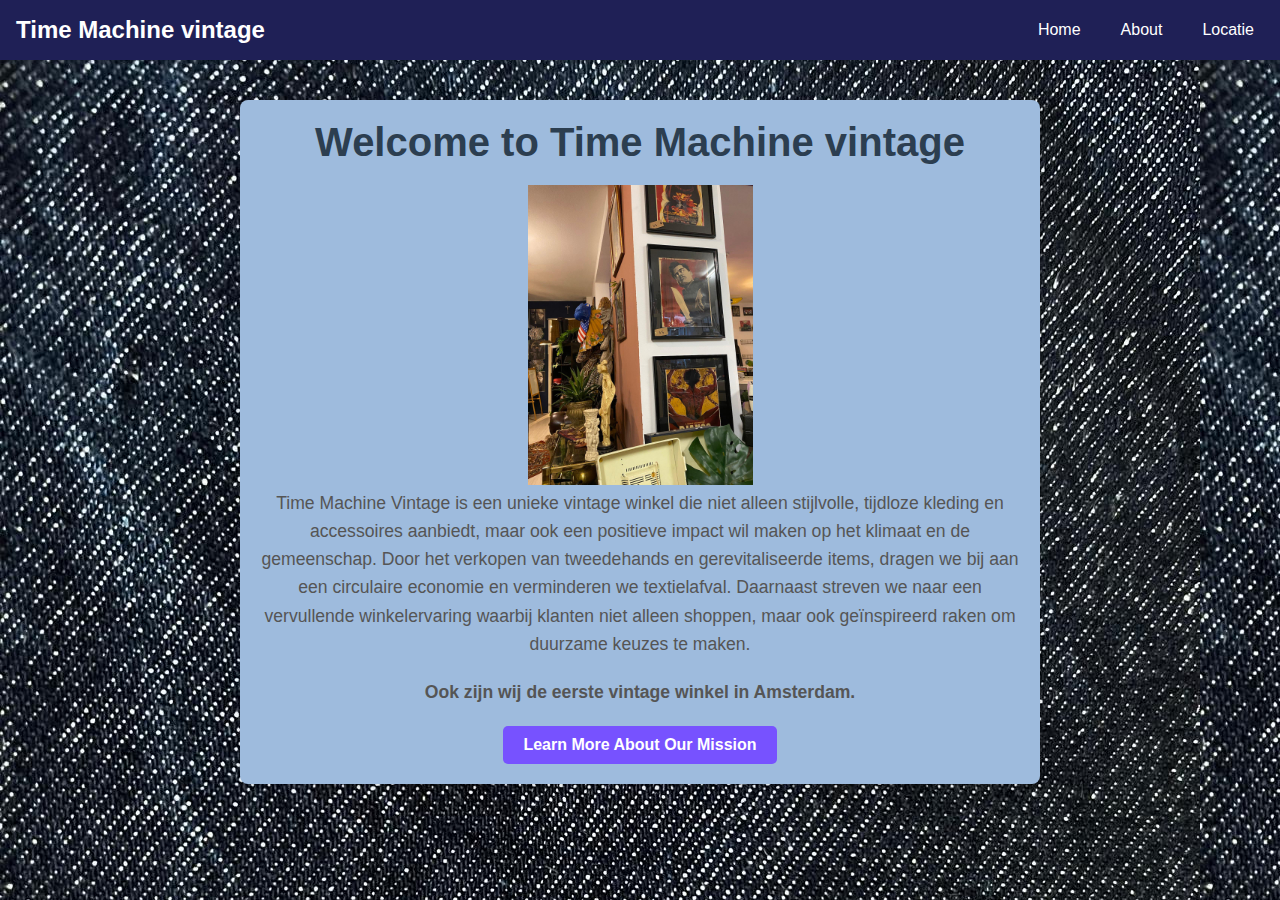
<file: index.html>
<!DOCTYPE html>
<html lang="en">
<head>
    <meta charset="UTF-8">
    <meta name="viewport" content="width=device-width, initial-scale=1.0">
    <title>Time Machine vintage || Home</title>
    <link rel="stylesheet" href="style.css">

</head>
<body>
    <nav class="navbar">
            <div class="logo">Time Machine vintage</div>
        <ul class="nav-links">
            <li><a href="index.html">Home</a></li>
            <li><a href="about.html">About</a></li>
            <li><a href="locatie.html">Locatie</a></li>
    </ul>
    </nav>
    <div class="intro-container">
        <h1>Welcome to Time Machine vintage</h1>
    <img src="fotos/vintage winkel 2.jpg" alt="picture of time machine vintage" class="intro-image">
        <p>
            Time Machine Vintage is een unieke vintage winkel die niet alleen stijlvolle, tijdloze kleding en accessoires aanbiedt,
            maar ook een positieve impact wil maken op het klimaat en de gemeenschap. Door het verkopen van tweedehands en
            gerevitaliseerde items, dragen we bij aan een circulaire economie en verminderen we textielafval. Daarnaast streven we
            naar een vervullende winkelervaring waarbij klanten niet alleen shoppen, maar ook geïnspireerd raken om duurzame keuzes
            te maken.
        </p>           
            <p><strong>Ook zijn wij de eerste vintage winkel in Amsterdam.</strong></p>


        <a href="about.html" class="button">Learn More About Our Mission</a>
    </div>
</body>
</html>
</file>
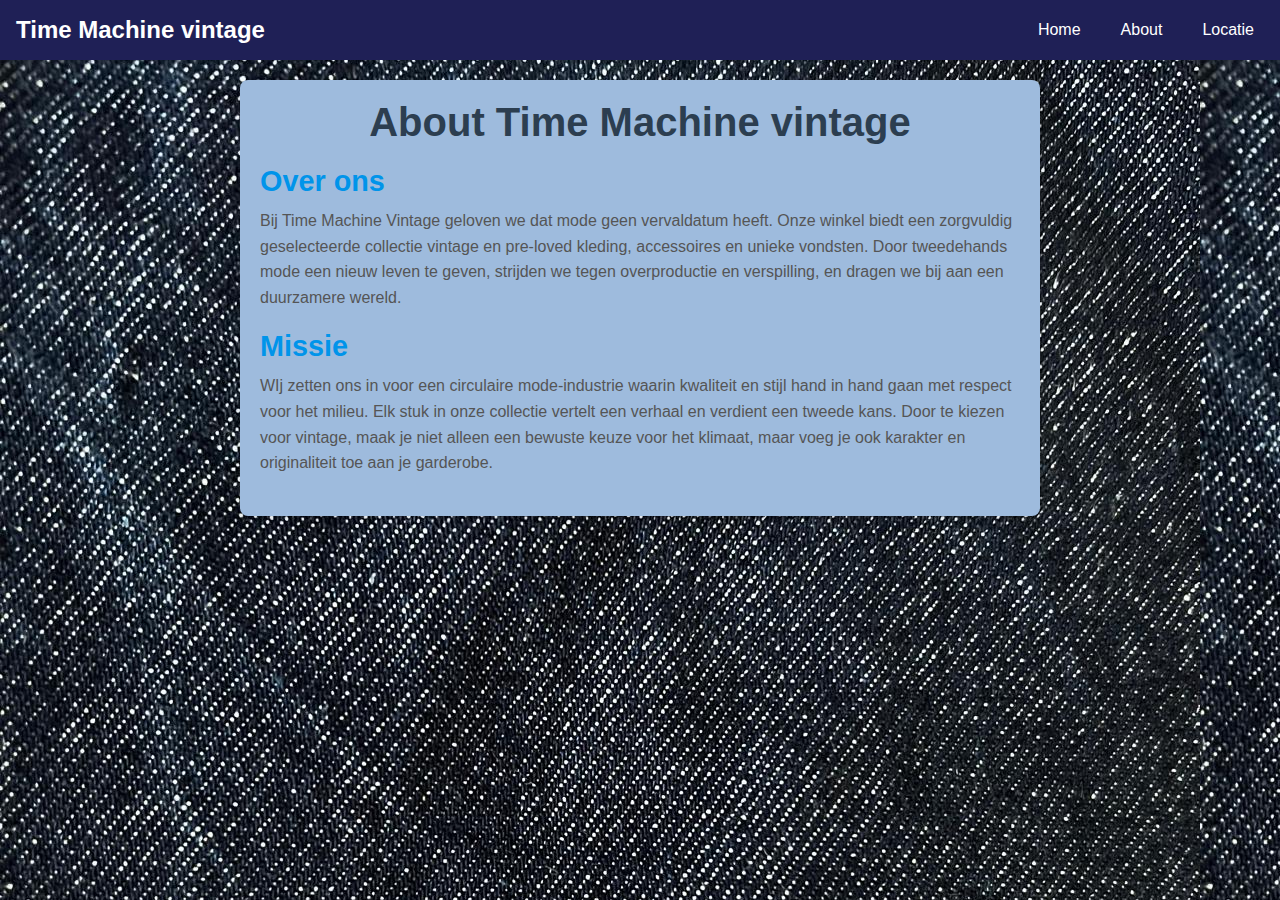
<file: about.html>
<!DOCTYPE html>
<html lang="en">

<head>
    <meta charset="UTF-8">
    <meta name="viewport" content="width=device-width, initial-scale=1.0">
    <title>Time Machine vintage || about</title>
    <link rel="stylesheet" href="about.css">

</head>

<body>
    <nav class="navbar">
        <div class="logo">Time Machine vintage</div>
        <ul class="nav-links">
            <li><a href="index.html">Home</a></li>
            <li><a href="about.html">About</a></li>
            <li><a href="locatie.html">Locatie</a></li>
        </ul>
    </nav>
<div class="about-container">
    <h1>About Time Machine vintage</h1>

    <section class="about-mission">
        <h2>Over ons</h2>
        <p>
            Bij Time Machine Vintage geloven we dat mode geen vervaldatum heeft. Onze winkel biedt een zorgvuldig geselecteerde
            collectie vintage en pre-loved kleding, accessoires en unieke vondsten. Door tweedehands mode een nieuw leven te geven,
            strijden we tegen overproductie en verspilling, en dragen we bij aan een duurzamere wereld.
        </p>
    </section>

    <section class="about-story">
        <h2>Missie</h2>
        <p>
            WIj zetten ons in voor een circulaire mode-industrie waarin kwaliteit en stijl hand in hand gaan met respect voor het
            milieu. Elk stuk in onze collectie vertelt een verhaal en verdient een tweede kans. Door te kiezen voor vintage, maak je
            niet alleen een bewuste keuze voor het klimaat, maar voeg je ook karakter en originaliteit toe aan je garderobe.
        </p>
    </section>

</div>
    
    </body>
    
    </html>
</file>
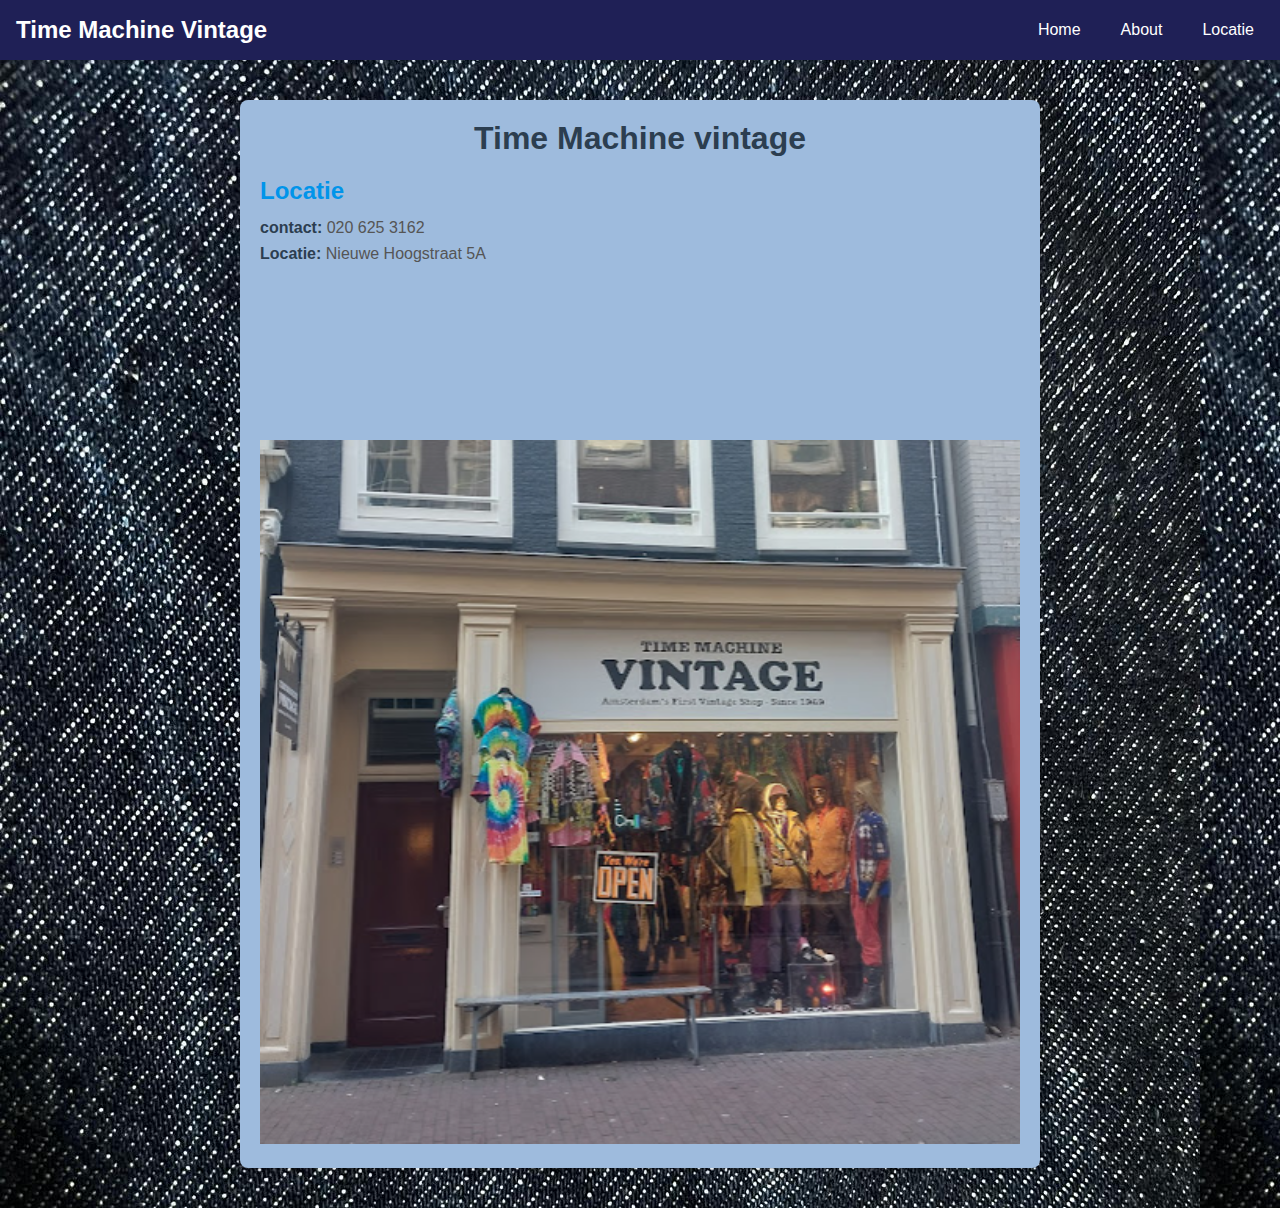
<file: locatie.html>
<!DOCTYPE html>
<html lang="en">

<head>
    <meta charset="UTF-8">
    <meta name="viewport" content="width=device-width, initial-scale=1.0">
    <title>Time Machine vintage || Plan</title>
    <link rel="stylesheet" href="locatie.css">

</head>

<body>
    <nav class="navbar">
        <div class="logo">Time Machine Vintage</div>
        <ul class="nav-links">
            <li><a href="index.html">Home</a></li>
            <li><a href="about.html">About</a></li>
            <li><a href="locatie.html">Locatie</a></li>
        </ul>
    </nav>
<div class="container">
    <h1>Time Machine vintage</h1>

    <section>
        <h2>Locatie</h2>
        <p><strong>contact: </strong>020 625 3162</p>

        <p><strong>Locatie: </strong>Nieuwe Hoogstraat 5A</p>
       
    </section>
    <iframe
        src="https://www.google.com/maps/embed?pb=!1m18!1m12!1m3!1d2435.9739394229814!2d4.896807976183116!3d52.370892547259054!2m3!1f0!2f0!3f0!3m2!1i1024!2i768!4f13.1!3m3!1m2!1s0x47c609bedb4f5faf%3A0xe7fe9887e049978!2sNieuwe%20Hoogstraat%205A%2C%201011%20HC%20Amsterdam!5e0!3m2!1snl!2snl!4v1738513262413!5m2!1snl!2snl"
        width="600" height="450" style="border:0;" allowfullscreen="" loading="lazy"
        referrerpolicy="no-referrer-when-downgrade">
    </iframe>
    <img src="fotos/winkel.png" alt="foto van de winkel">


</div>
    </body>
    
    </html>
</file>
<file: style.css>
* {
    margin: 0;
    padding: 0;
    box-sizing: border-box;
}


body {
    font-family: Arial, sans-serif;
    background-image: url(fotos/Denim.jpg);
}

.navbar {
    display: flex;
    justify-content: space-between;
    align-items: center;
    background-color: #1f2056;
    padding: 1rem;
}

.navbar .logo {
    color: #fff;
    font-size: 1.5rem;
    font-weight: bold;
}

.nav-links {
    list-style: none;
    display: flex;
}

.nav-links li {
    margin-left: 20px;
}

.nav-links a {
    color: #fff;
    text-decoration: none;
    font-size: 1rem;
    padding: 5px 10px;
    transition: background-color 0.3s;
}

.nav-links a:hover {
    background-color: #00bbff;
    border-radius: 4px;
}

.intro-container {
    max-width: 800px;
    margin: 40px auto;
    padding: 20px;
    background-color: #9ebbdd;
    border-radius: 8px;
    box-shadow: 0 4px 8px rgba(0, 0, 0, 0.1);
    text-align: center;
}

.intro-image {
    width: 100%;
    height: auto;
    max-height: 300px;
    object-fit: contain;
}

.intro-container h1 {
    font-size: 2.5rem;
    color: #2c3e50;
    margin-bottom: 20px;
}

.intro-container p {
    font-size: 1.1rem;
    line-height: 1.6;
    color: #555;
    margin-bottom: 20px;
}

.button {
    display: inline-block;
    padding: 10px 20px;
    font-size: 1rem;
    font-weight: bold;
    color: #fff;
    background-color: #7752ff;
    border: none;
    border-radius: 5px;
    text-decoration: none;
}

.button:hover {
    background-color: #000004;
}

@media only screen and (max-width: 600px) {
    body {
        background-color: lightblue;
    }
}
</file>
<file: about.css>
* {
    margin: 0;
    padding: 0;
    box-sizing: border-box;
}


body {
    font-family: Arial, sans-serif;
    background-image: url(fotos/Denim.jpg);
}

.navbar {
    display: flex;
    justify-content: space-between;
    align-items: center;
    background-color: #1f2056;
    padding: 1rem;
}

.navbar .logo {
    color: #fff;
    font-size: 1.5rem;
    font-weight: bold;
}

.nav-links {
    list-style: none;
    display: flex;
}

.nav-links li {
    margin-left: 20px;
}

.nav-links a {
    color: #fff;
    text-decoration: none;
    font-size: 1rem;
    padding: 5px 10px;
    transition: background-color 0.3s;
}

.nav-links a:hover {
    background-color: #00bbff;
    border-radius: 4px;
}

.about-container {
    max-width: 800px;
    margin: 20px auto;
    padding: 20px;
    background-color: #9ebbdd;
    border-radius: 8px;
    box-shadow: 0 4px 8px rgba(0, 0, 0, 0.1);
}

h1 {
    text-align: center;
    font-size: 2.5rem;
    color: #2c3e50;
    margin-bottom: 20px;
}

section {
    margin-bottom: 20px;
}

h2 {
    font-size: 1.8rem;
    color: #0094ea;
    margin-bottom: 10px;
}

p {
    font-size: 1rem;
    line-height: 1.6;
    color: #555;
}

.about-container p:last-child {
    margin-bottom: 0;
}

@media only screen and (max-width: 600px) {
    body {
        background-color: lightblue;
    }
}
</file>
<file: locatie.css>
* {
    margin: 0;
    padding: 0;
    box-sizing: border-box;
}


body {
    font-family: Arial, sans-serif;
    background-image: url(fotos/Denim.jpg);
}

.navbar {
    display: flex;
    justify-content: space-between;
    align-items: center;
    background-color: #1f2056;
    padding: 1rem;
}

.navbar .logo {
    color: #fff;
    font-size: 1.5rem;
    font-weight: bold;
}

.nav-links {
    list-style: none;
    display: flex;
}

.nav-links li {
    margin-left: 20px;
}

.nav-links a {
    color: #fff;
    text-decoration: none;
    font-size: 1rem;
    padding: 5px 10px;
    transition: background-color 0.3s;
}

.nav-links a:hover {
    background-color: #00bbff;
    border-radius: 4px;
}

* {
    margin: 0;
    padding: 0;
    box-sizing: border-box;
}

.container {
    max-width: 800px;
    margin: 40px auto;
    padding: 20px;
    background-color: #9ebbdd;
    border-radius: 8px;
    box-shadow: 0 4px 8px rgba(0, 0, 0, 0.1);
}

h1 {
    text-align: center;
    font-size: 2rem;
    color: #2c3e50;
    margin-bottom: 20px;
}

section {
    margin-bottom: 20px;
    
}

h2 {
    font-size: 1.5rem;
    color: #0094ea;
    margin-bottom: 10px;
}

p{
    font-size: 1rem;
    line-height: 1.6;
    color: #555;
}

strong {
    color: #2c3e50;
}

iframe {
    width: 100%;
    height: 100%;
}
img{
    width: 100%;
    height: 100%;
}


@media only screen and (max-width: 600px) {
    body {
        background-color: lightblue;
    }
}
</file>
